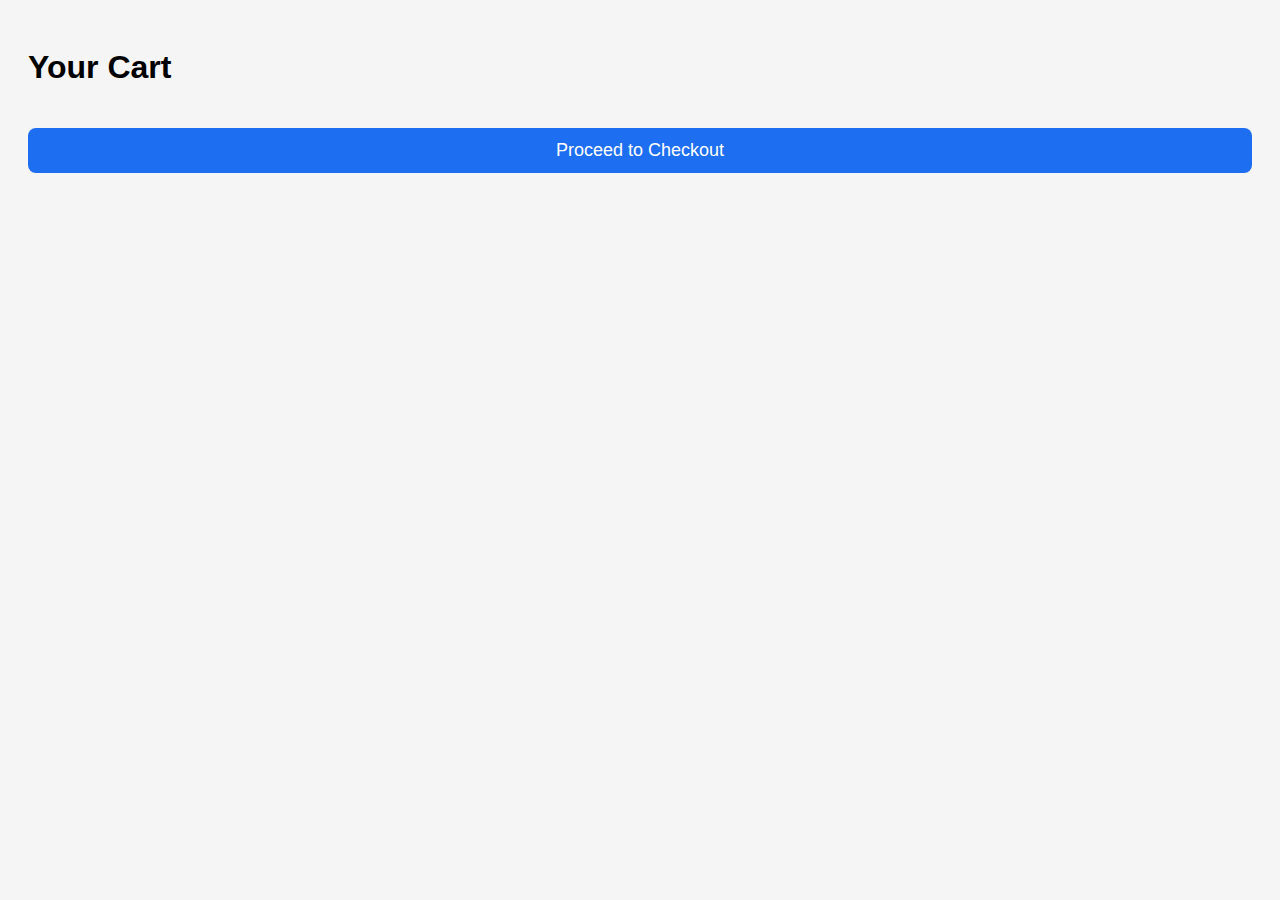
<file: cart.html>
<!DOCTYPE html>
<html lang="en">
<head>
<meta charset="UTF-8">
<title>My Cart</title>
<style>
  body{font-family:Arial;background:#f5f5f5;padding:20px;}
  .cart-item{display:flex;background:#fff;padding:15px;margin-bottom:15px;border-radius:8px;align-items:center;}
  .cart-item img{width:120px;border-radius:8px;margin-right:20px;}
  .cart-info h3{margin:0;font-size:18px;}
  .cart-info p{margin:5px 0;}
  .checkout-btn{background:#1d6ef0;color:#fff;padding:12px 20px;border:none;border-radius:8px;font-size:18px;cursor:pointer;margin-top:20px;width:100%;}
</style>
</head>
<body>

<h1>Your Cart</h1>

<div id="cart-container"></div>

<button class="checkout-btn">Proceed to Checkout</button>

<script>
  const cart = JSON.parse(localStorage.getItem("cart")) || [];
  const container = document.getElementById("cart-container");

  container.innerHTML = cart.map(item => `
    <div class="cart-item">
      <img src="${item.image}">
      <div class="cart-info">
        <h3>${item.title}</h3>
        <p>${item.price}</p>
      </div>
    </div>
  `).join('');
</script>

</body>
</html>
</file>
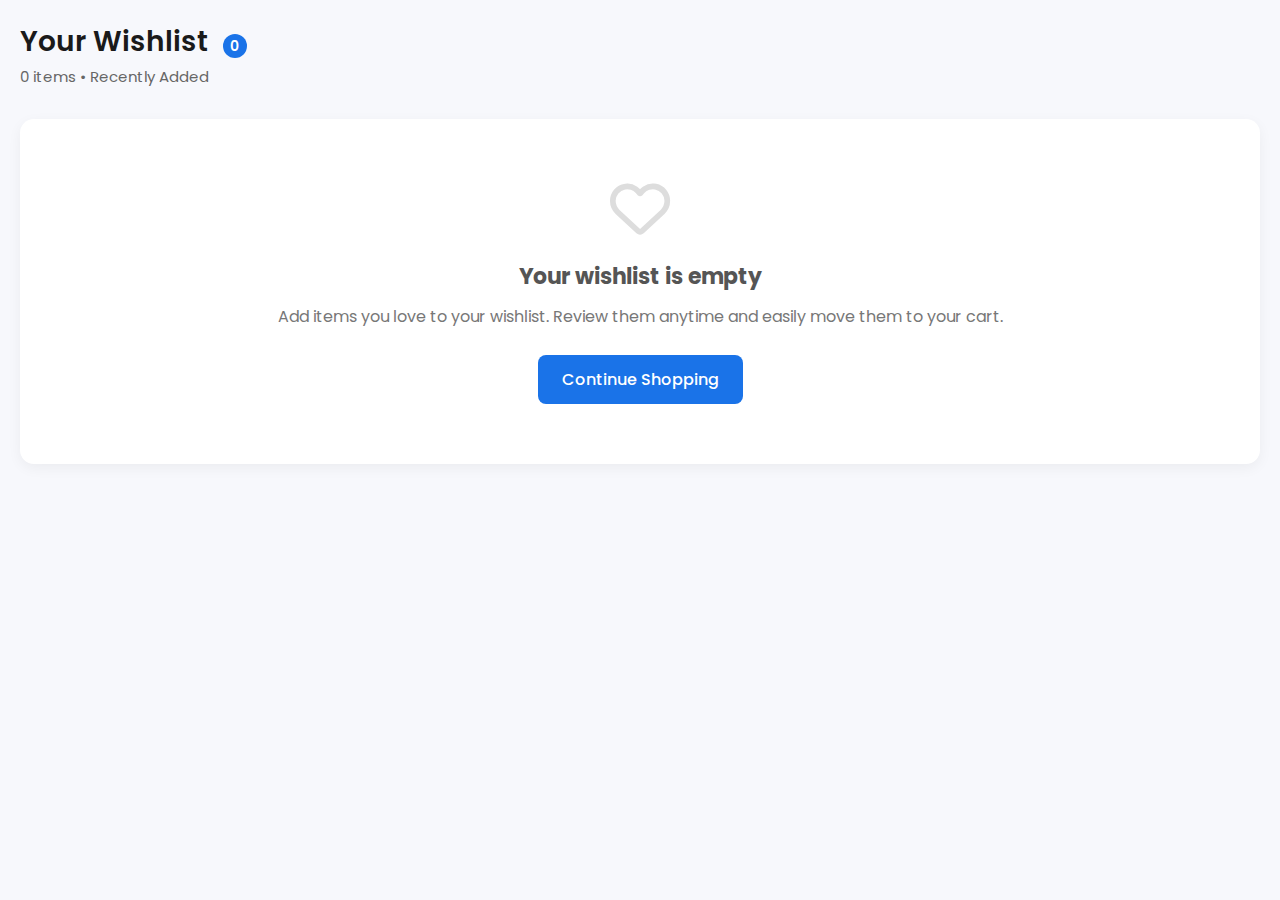
<file: wishlist.html>
<!DOCTYPE html>
<html lang="en">
<head>
    <meta charset="UTF-8">
    <meta name="viewport" content="width=device-width, initial-scale=1.0">
    <title>Your Wishlist</title>
    <link href="https://fonts.googleapis.com/css2?family=Poppins:wght@300;400;500;600;700&display=swap" rel="stylesheet">
    <link rel="stylesheet" href="https://cdnjs.cloudflare.com/ajax/libs/font-awesome/6.4.0/css/all.min.css">
    <style>
        * {
            margin: 0;
            padding: 0;
            box-sizing: border-box;
            font-family: "Poppins", sans-serif;
        }
        
        body {
            background: #f7f8fc;
            color: #333;
            line-height: 1.6;
            padding: 20px;
        }
        
        .container {
            max-width: 1400px;
            margin: 0 auto;
        }
        
        header {
            display: flex;
            justify-content: space-between;
            align-items: center;
            margin-bottom: 30px;
            flex-wrap: wrap;
            gap: 15px;
        }
        
        .header-left h1 {
            font-size: 28px;
            font-weight: 600;
            color: #1a1a1a;
        }
        
        .header-left p {
            color: #666;
            font-size: 15px;
        }
        
        .wishlist-count {
            background: #1a73e8;
            color: white;
            border-radius: 50%;
            width: 24px;
            height: 24px;
            display: inline-flex;
            align-items: center;
            justify-content: center;
            font-size: 14px;
            margin-left: 8px;
        }
        
        .empty-state {
            text-align: center;
            padding: 60px 20px;
            background: white;
            border-radius: 14px;
            box-shadow: 0 4px 14px rgba(0,0,0,.05);
        }
        
        .empty-state i {
            font-size: 60px;
            color: #ddd;
            margin-bottom: 20px;
        }
        
        .empty-state h2 {
            font-size: 22px;
            margin-bottom: 10px;
            color: #555;
        }
        
        .empty-state p {
            color: #777;
            margin-bottom: 25px;
        }
        
        .continue-shopping {
            display: inline-block;
            padding: 12px 24px;
            background: #1a73e8;
            color: white;
            text-decoration: none;
            border-radius: 8px;
            font-weight: 500;
            transition: background 0.2s;
        }
        
        .continue-shopping:hover {
            background: #1057b3;
        }
        
        #wishlist-container {
            display: grid;
            grid-template-columns: repeat(auto-fill, minmax(280px, 1fr));
            gap: 25px;
        }
        
        .wishlist-card {
            background: #fff;
            border-radius: 14px;
            box-shadow: 0 4px 14px rgba(0,0,0,.05);
            padding: 18px;
            overflow: hidden;
            position: relative;
            transition: transform 0.3s, box-shadow 0.3s;
            display: flex;
            flex-direction: column;
        }
        
        .wishlist-card:hover {
            transform: translateY(-5px);
            box-shadow: 0 8px 20px rgba(0,0,0,.1);
        }
        
        .wishlist-card img {
            width: 100%;
            height: 180px;
            object-fit: cover;
            border-radius: 12px;
            margin-bottom: 15px;
        }
        
        .card-header {
            display: flex;
            justify-content: space-between;
            align-items: flex-start;
            margin-bottom: 10px;
        }
        
        .badge {
            background: #0bab36;
            color: #fff;
            padding: 5px 10px;
            border-radius: 8px;
            font-size: 12px;
            font-weight: 600;
        }
        
        .wishlist-delete {
            background: #fff;
            border: none;
            font-size: 18px;
            width: 32px;
            height: 32px;
            border-radius: 50%;
            cursor: pointer;
            box-shadow: 0 2px 10px rgba(0,0,0,0.12);
            display: flex;
            align-items: center;
            justify-content: center;
            color: #666;
            transition: all 0.2s;
        }
        
        .wishlist-delete:hover {
            background: #ff4d4f;
            color: white;
            transform: scale(1.1);
        }
        
        .wishlist-card h3 {
            font-size: 17px;
            font-weight: 600;
            margin: 6px 0;
            line-height: 1.4;
            color: #1a1a1a;
            flex-grow: 1;
        }
        
        .wishlist-card .price {
            font-weight: 700;
            color: #1a73e8;
            margin-bottom: 15px;
            font-size: 18px;
        }
        
        .add-cart-btn {
            width: 100%;
            padding: 12px 14px;
            border: none;
            background: #1a73e8;
            color: #fff;
            font-size: 15px;
            font-weight: 500;
            border-radius: 8px;
            cursor: pointer;
            transition: background 0.2s;
            display: flex;
            align-items: center;
            justify-content: center;
            gap: 8px;
        }
        
        .add-cart-btn:hover {
            background: #1057b3;
        }
        
        .add-cart-btn i {
            font-size: 14px;
        }
        
        .wishlist-actions {
            display: flex;
            justify-content: space-between;
            margin-top: 30px;
            gap: 15px;
        }
        
        .action-btn {
            padding: 14px 24px;
            border-radius: 8px;
            font-weight: 500;
            cursor: pointer;
            display: flex;
            align-items: center;
            justify-content: center;
            gap: 8px;
            flex: 1;
            transition: all 0.2s;
        }
        
        .add-all-btn {
            background: #1a73e8;
            color: white;
            border: none;
        }
        
        .add-all-btn:hover {
            background: #1057b3;
        }
        
        .clear-btn {
            background: white;
            color: #666;
            border: 1px solid #ddd;
        }
        
        .clear-btn:hover {
            background: #f5f5f5;
        }
        
        /* Responsive styles */
        @media (max-width: 1024px) {
            .wishlist-actions {
                flex-direction: column;
            }
        }
        
        @media (max-width: 768px) {
            body {
                padding: 15px;
            }
            
            header {
                flex-direction: column;
                align-items: flex-start;
            }
            
            #wishlist-container {
                grid-template-columns: repeat(auto-fill, minmax(240px, 1fr));
                gap: 20px;
            }
        }
        
        @media (max-width: 576px) {
            #wishlist-container {
                grid-template-columns: 1fr;
            }
        }
    </style>
</head>
<body>
    <div class="container">
        <header>
            <div class="header-left">
                <h1>Your Wishlist <span class="wishlist-count" id="wishlist-count">0</span></h1>
                <p id="wishlist-info">0 items • Recently Added</p>
            </div>
        </header>
        
        <div id="wishlist-container"></div>
        
        <div id="empty-state" class="empty-state" style="display: none;">
            <i class="far fa-heart"></i>
            <h2>Your wishlist is empty</h2>
            <p>Add items you love to your wishlist. Review them anytime and easily move them to your cart.</p>
            <a href="#" class="continue-shopping">Continue Shopping</a>
        </div>
        
        <div class="wishlist-actions" id="wishlist-actions" style="display: none;">
            <button class="action-btn add-all-btn" id="add-all-btn">
                <i class="fas fa-shopping-cart"></i> Add All to Cart
            </button>
            <button class="action-btn clear-btn" id="clear-btn">
                <i class="fas fa-trash"></i> Clear Wishlist
            </button>
        </div>
    </div>

    <script>
        // Get wishlist from localStorage
        const wishlist = JSON.parse(localStorage.getItem('wishlist')) || [];
        const container = document.getElementById('wishlist-container');
        const emptyState = document.getElementById('empty-state');
        const wishlistCount = document.getElementById('wishlist-count');
        const wishlistInfo = document.getElementById('wishlist-info');
        const wishlistActions = document.getElementById('wishlist-actions');
        const addAllBtn = document.getElementById('add-all-btn');
        const clearBtn = document.getElementById('clear-btn');

        // Function to render wishlist items
        function renderWishlist() {
            // Update wishlist count
            wishlistCount.textContent = wishlist.length;
            wishlistInfo.textContent = `${wishlist.length} items • Recently Added`;
            
            // Show empty state if no items
            if (wishlist.length === 0) {
                container.style.display = 'none';
                emptyState.style.display = 'block';
                wishlistActions.style.display = 'none';
                return;
            }
            
            // Show wishlist items
            container.style.display = 'grid';
            emptyState.style.display = 'none';
            wishlistActions.style.display = 'flex';
            
            // Render wishlist items using your exact functionality
            container.innerHTML = wishlist.map((item, index) => `
                <div class="wishlist-card">
                    <div class="card-header">
                        <span class="badge">In Stock</span>
                        <button class="wishlist-delete" onclick="removeItem(${index})" title="Remove from wishlist">
                            <i class="fas fa-times"></i>
                        </button>
                    </div>
                    
                    <img src="${item.image}" alt="${item.title}">
                    <h3>${item.title}</h3>
                    <p class="price">${item.price}</p>
                    
                    <button class="add-cart-btn">
                        <i class="fas fa-shopping-cart"></i> Add to Cart
                    </button>
                </div>
            `).join('');
        }

        // Function to remove item from wishlist
        function removeItem(index) {
            wishlist.splice(index, 1);
            localStorage.setItem('wishlist', JSON.stringify(wishlist));
            renderWishlist();
        }

        // Add all to cart functionality
        addAllBtn.addEventListener('click', function() {
            if (wishlist.length === 0) {
                alert('No items to add to cart');
                return;
            }
            
            const originalText = this.innerHTML;
            this.innerHTML = '<i class="fas fa-check"></i> Added All to Cart';
            this.style.background = '#0bab36';
            
            // Simulate adding all items to cart
            setTimeout(() => {
                this.innerHTML = originalText;
                this.style.background = '';
            }, 2000);
        });

        // Clear wishlist functionality
        clearBtn.addEventListener('click', function() {
            if (wishlist.length === 0) {
                alert('Wishlist is already empty');
                return;
            }
            
            if (confirm('Are you sure you want to clear your entire wishlist?')) {
                wishlist.length = 0;
                localStorage.setItem('wishlist', JSON.stringify(wishlist));
                renderWishlist();
            }
        });

        // Initialize the page
        renderWishlist();
        
        // Sample data for demo (remove this in production)
        // This is just to show how the page looks with items
        if (wishlist.length === 0) {
            const sampleItems = [
                {
                    image: "https://via.placeholder.com/300x200?text=Product+Image",
                    title: "Premium Wireless Headphones",
                    price: "$89.99"
                },
                {
                    image: "https://via.placeholder.com/300x200?text=Product+Image",
                    title: "Smart Fitness Watch",
                    price: "$199.99"
                },
                {
                    image: "https://via.placeholder.com/300x200?text=Product+Image",
                    title: "Latest Smartphone",
                    price: "$799.99"
                },
                {
                    image: "https://via.placeholder.com/300x200?text=Product+Image",
                    title: "Mechanical Gaming Keyboard",
                    price: "$129.99"
                }
            ];
            
            // Uncomment the next line to load sample data for demo
            // localStorage.setItem('wishlist', JSON.stringify(sampleItems));
        }
    </script>
</body>
</html>
</file>
